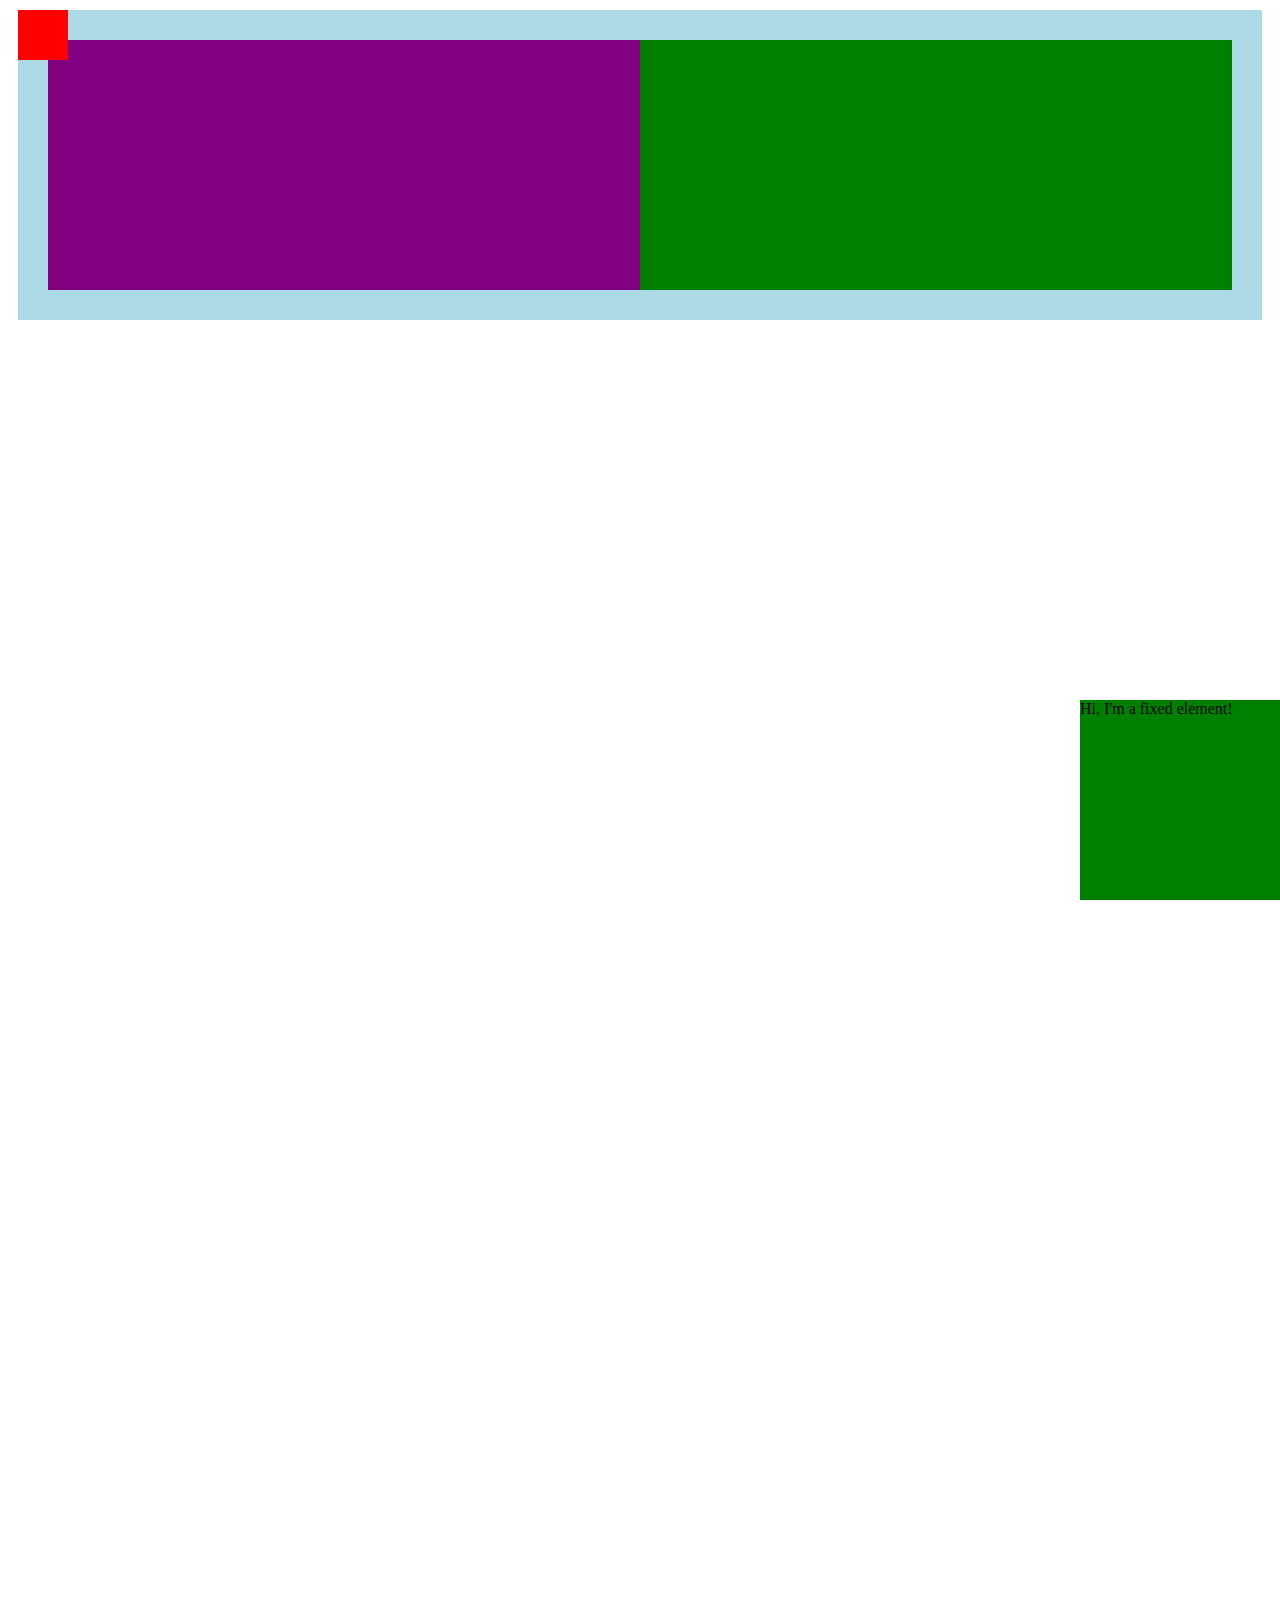
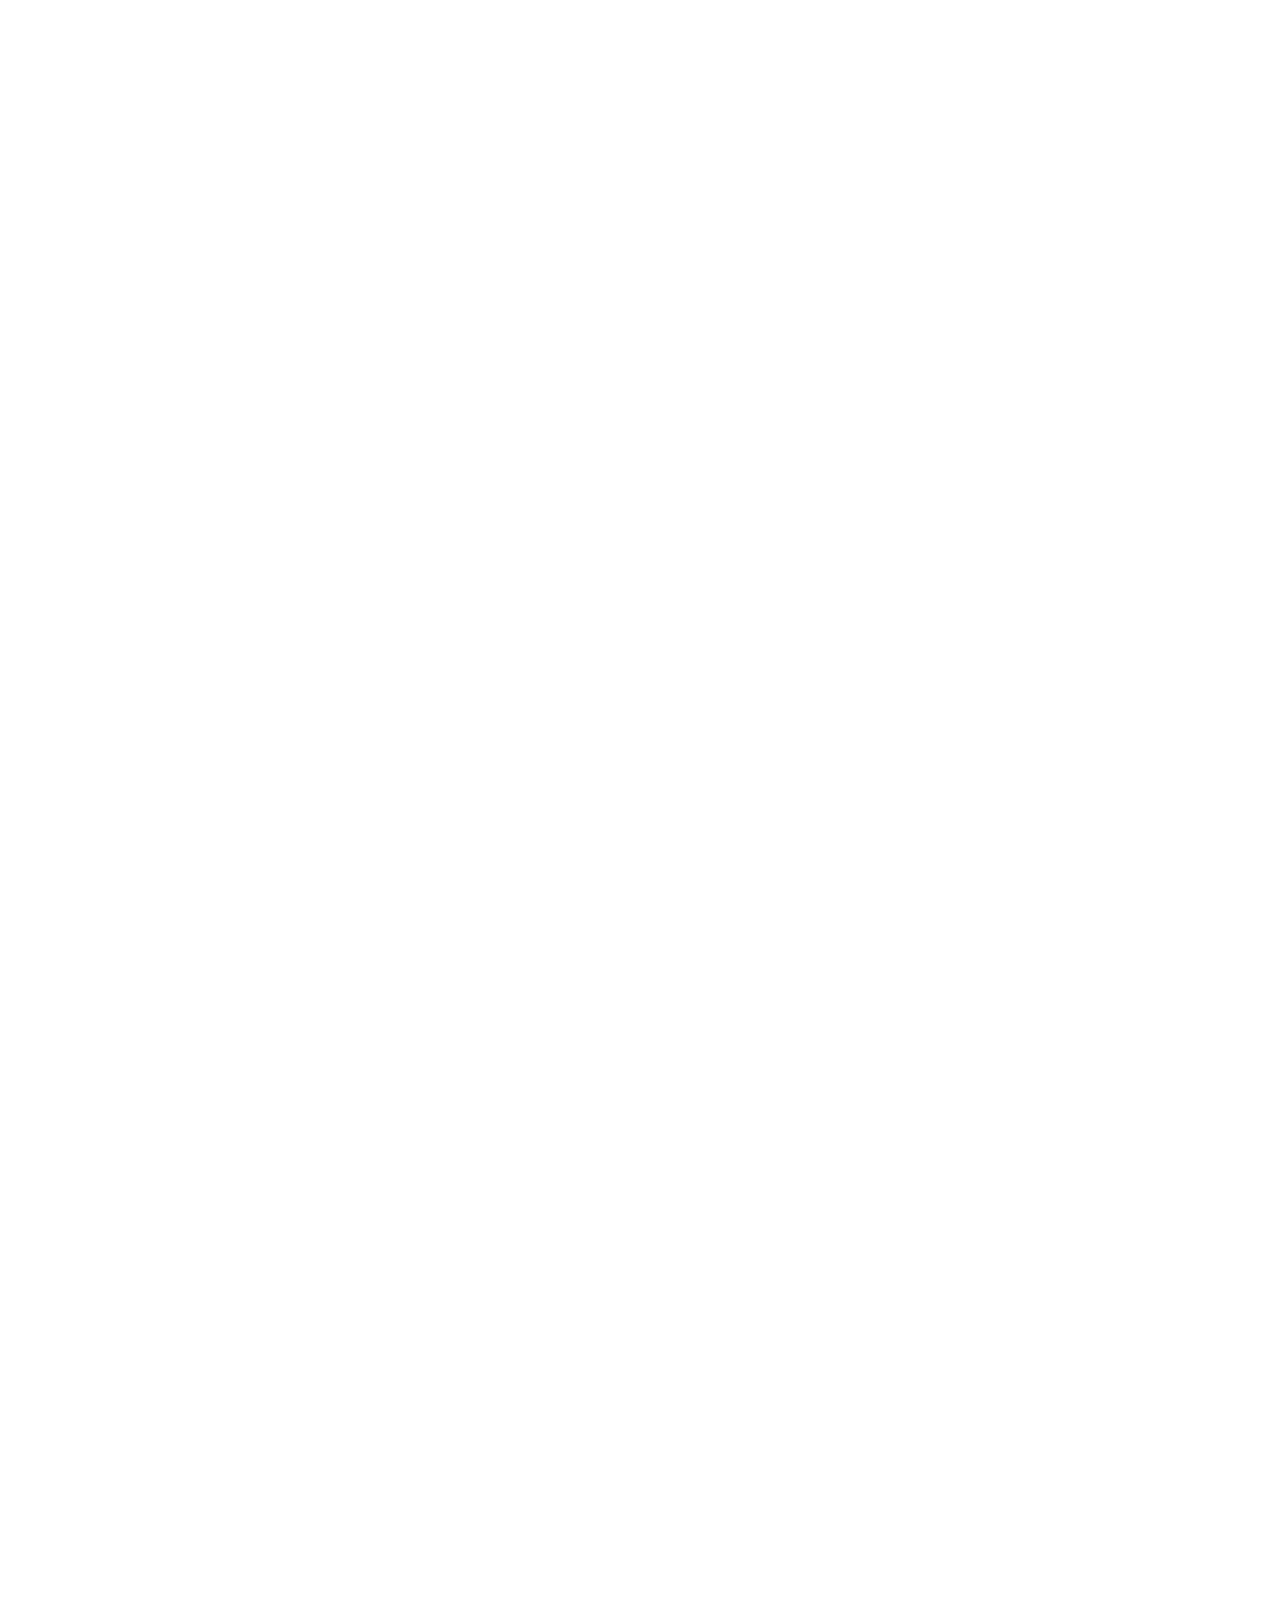
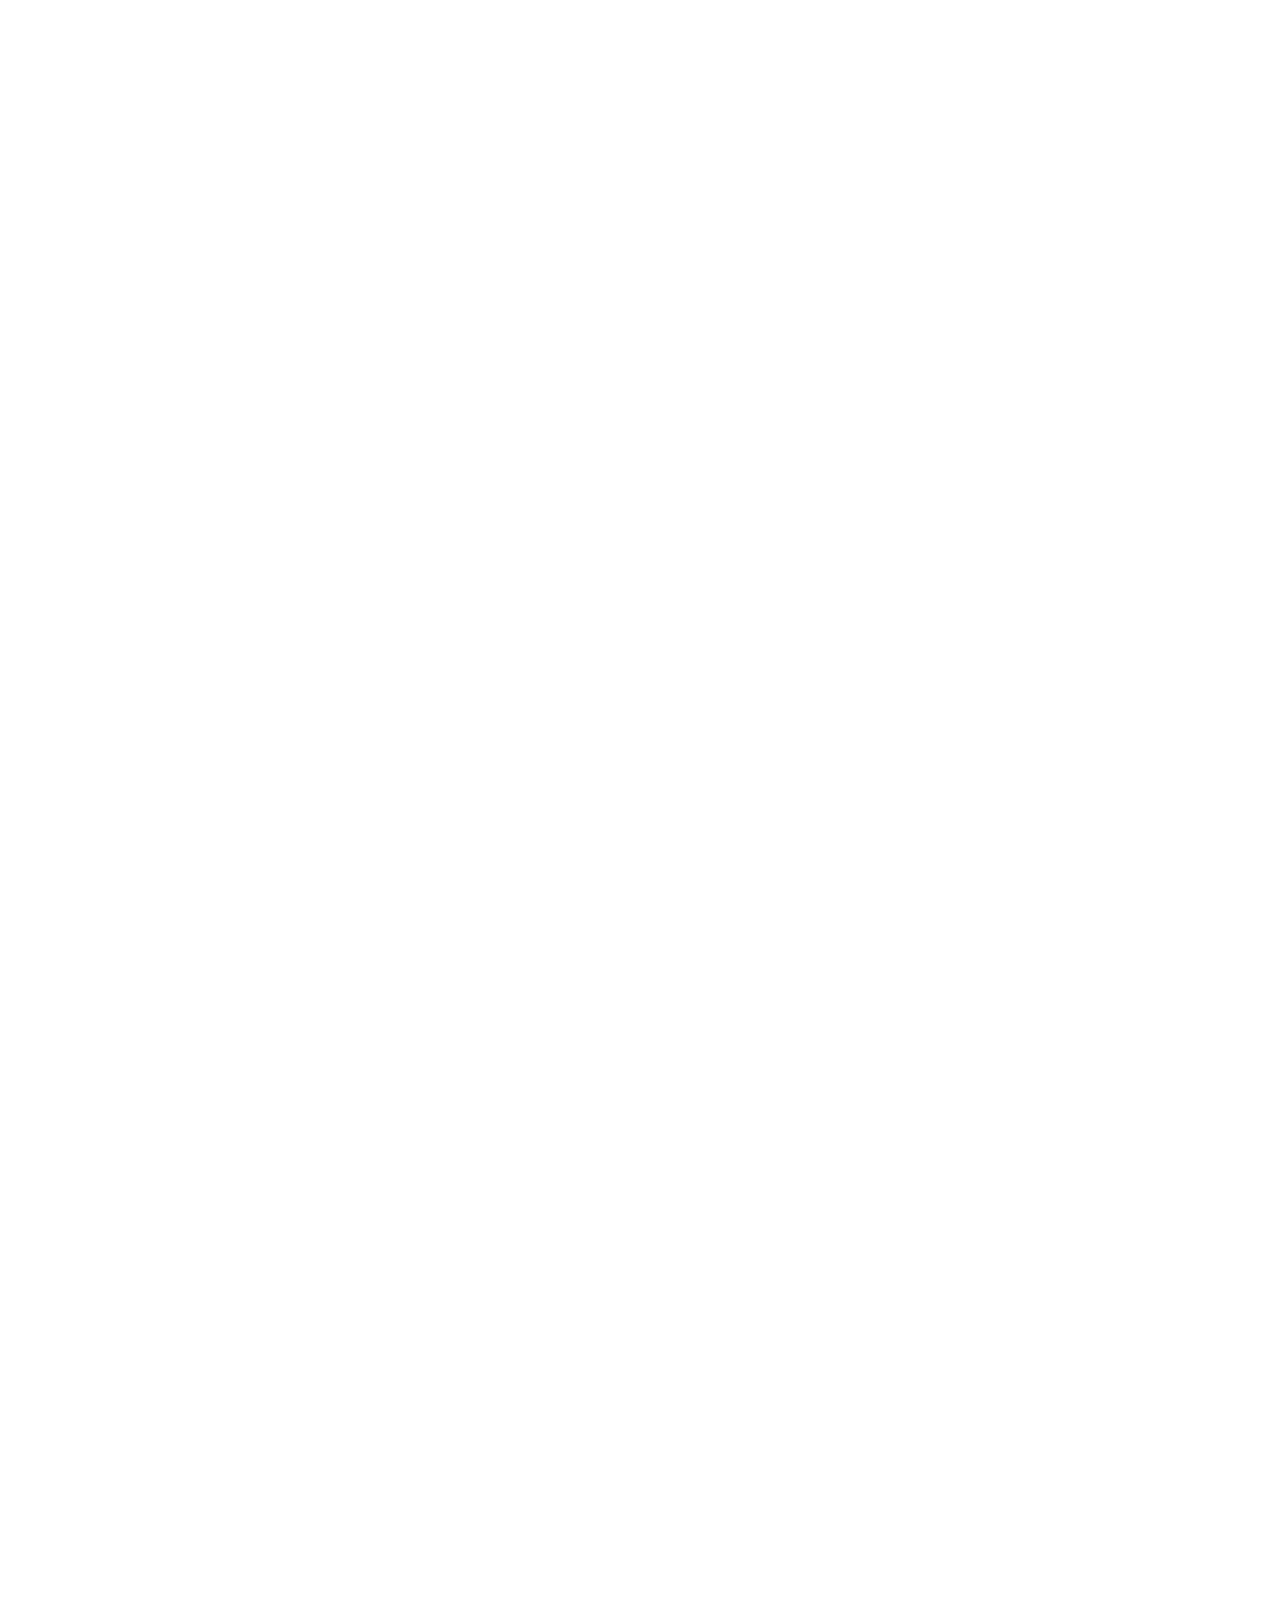
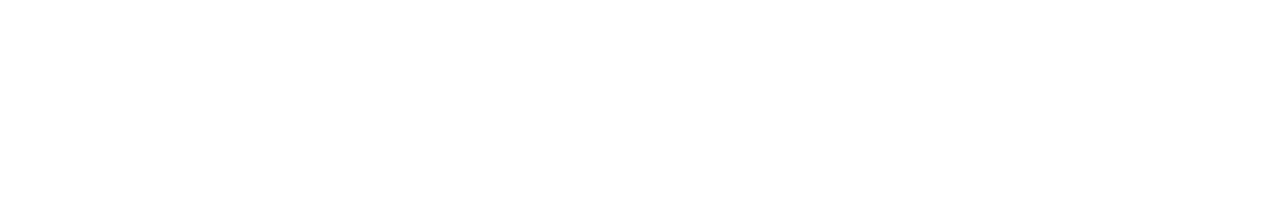
<file: 02_Positioning_Relative_Absolute/solved/index.html>
<!DOCTYPE html>
<html>
<head>
  <link href="css/index.css" type="text/css" rel="stylesheet">
</head>
<body>
  <section class="relative">
    <div class="left">
      <div class="absolute">
      </div>
    </div>
    <div class="right">
    </div>
  </section>

<div class="fixed">
  Hi, I'm a fixed element!
</div>
</body>
</html>
</file>
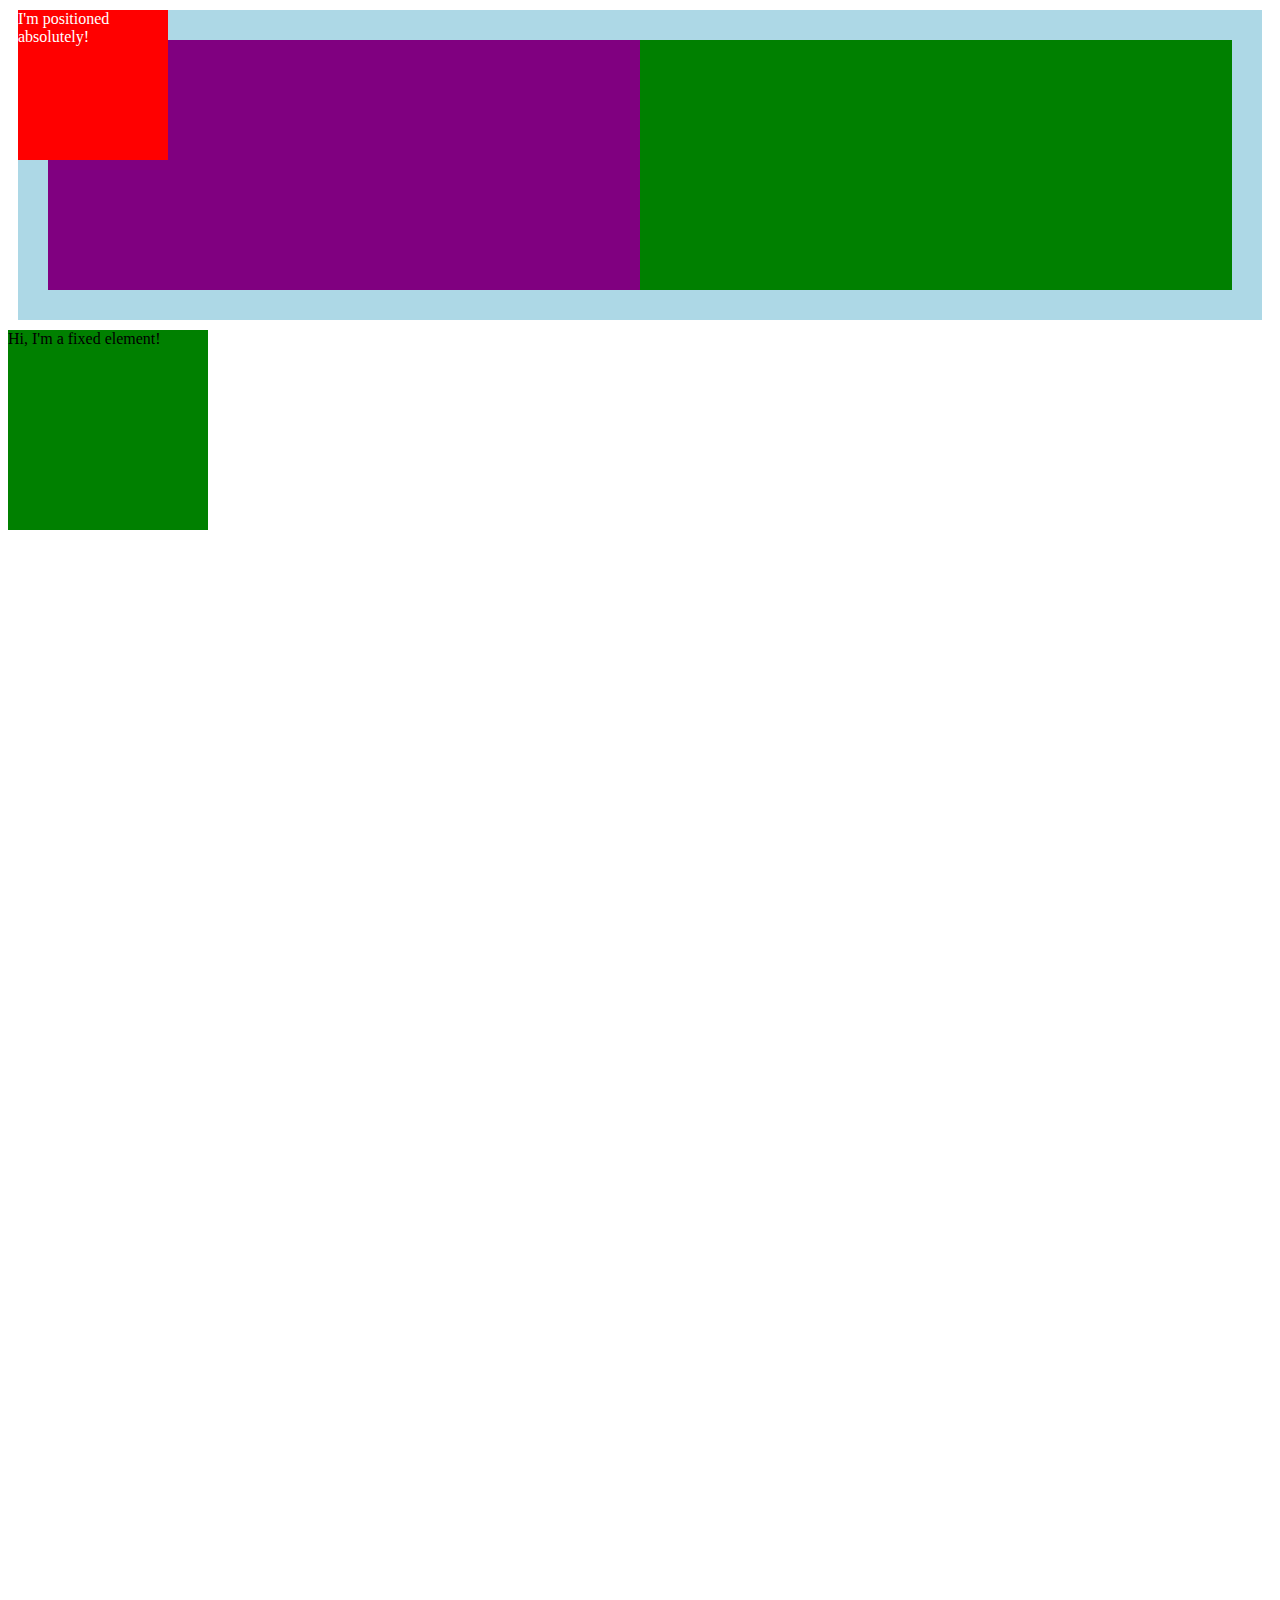
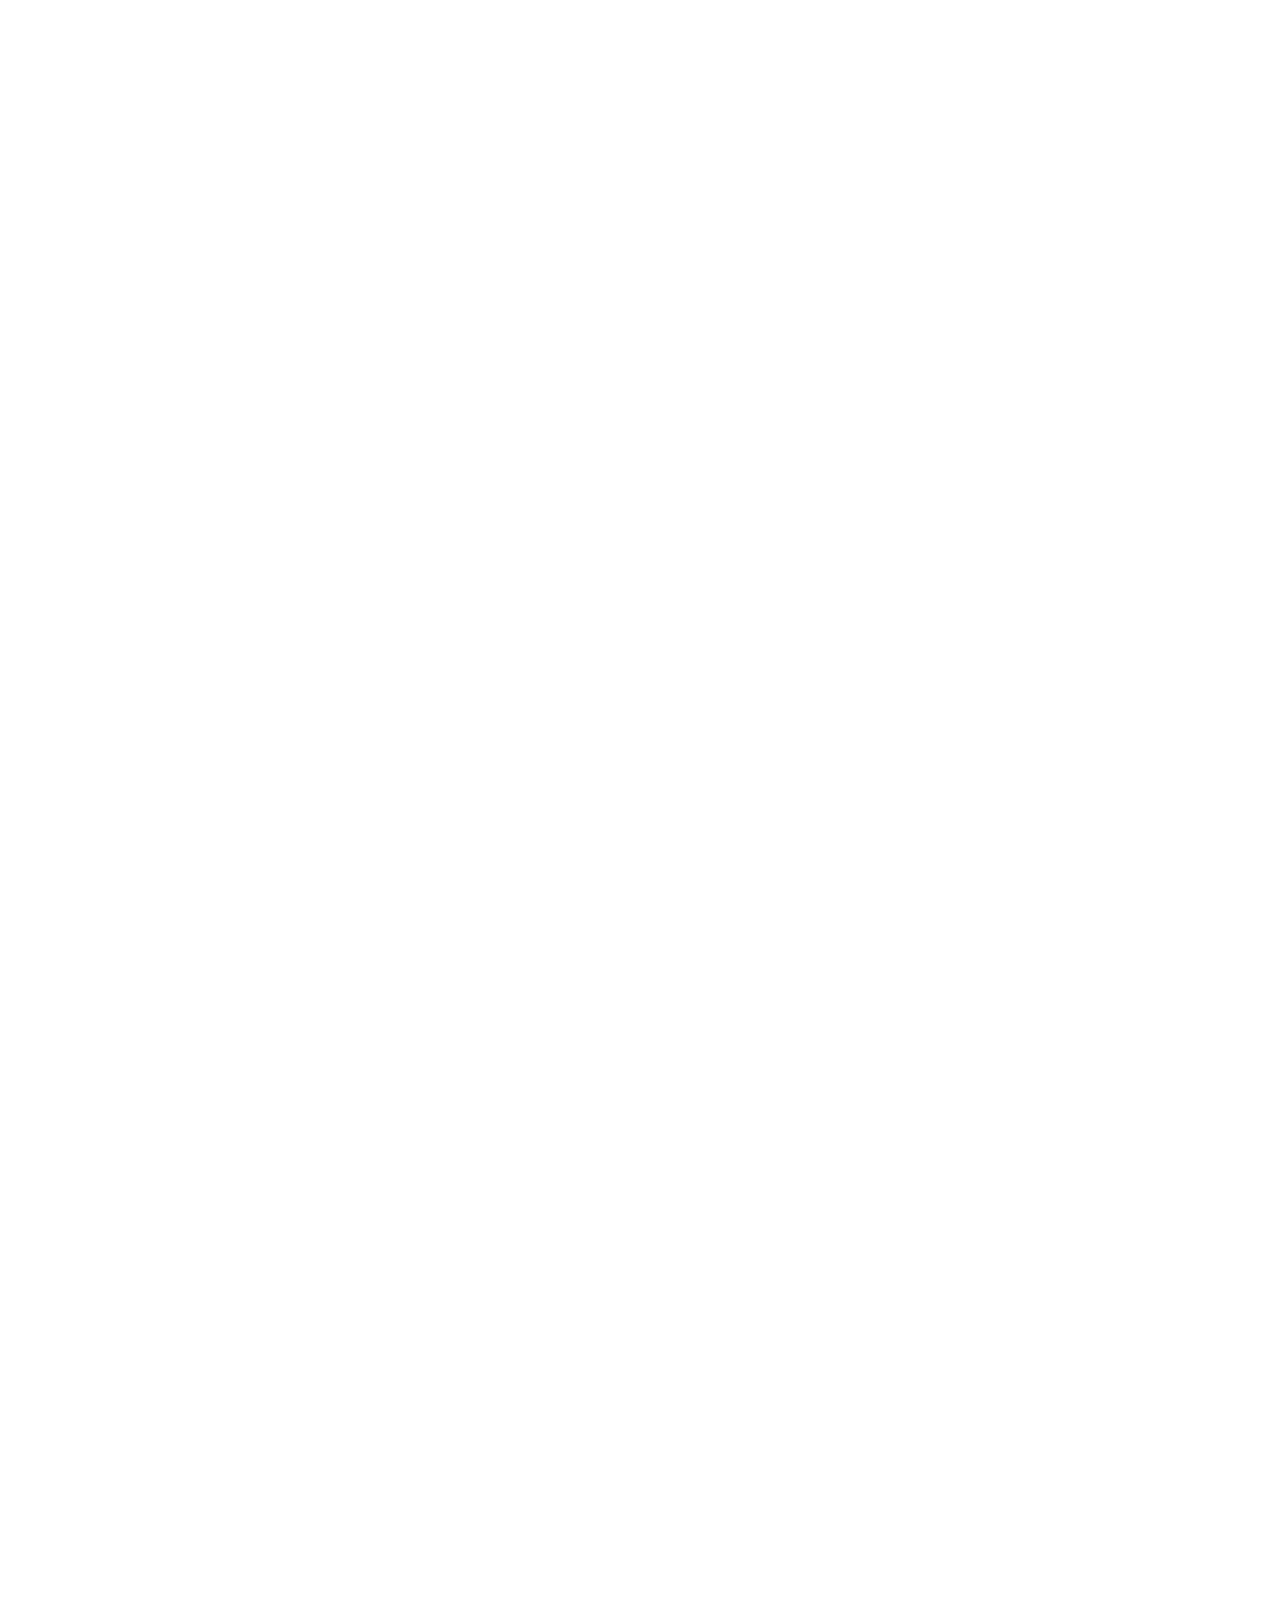
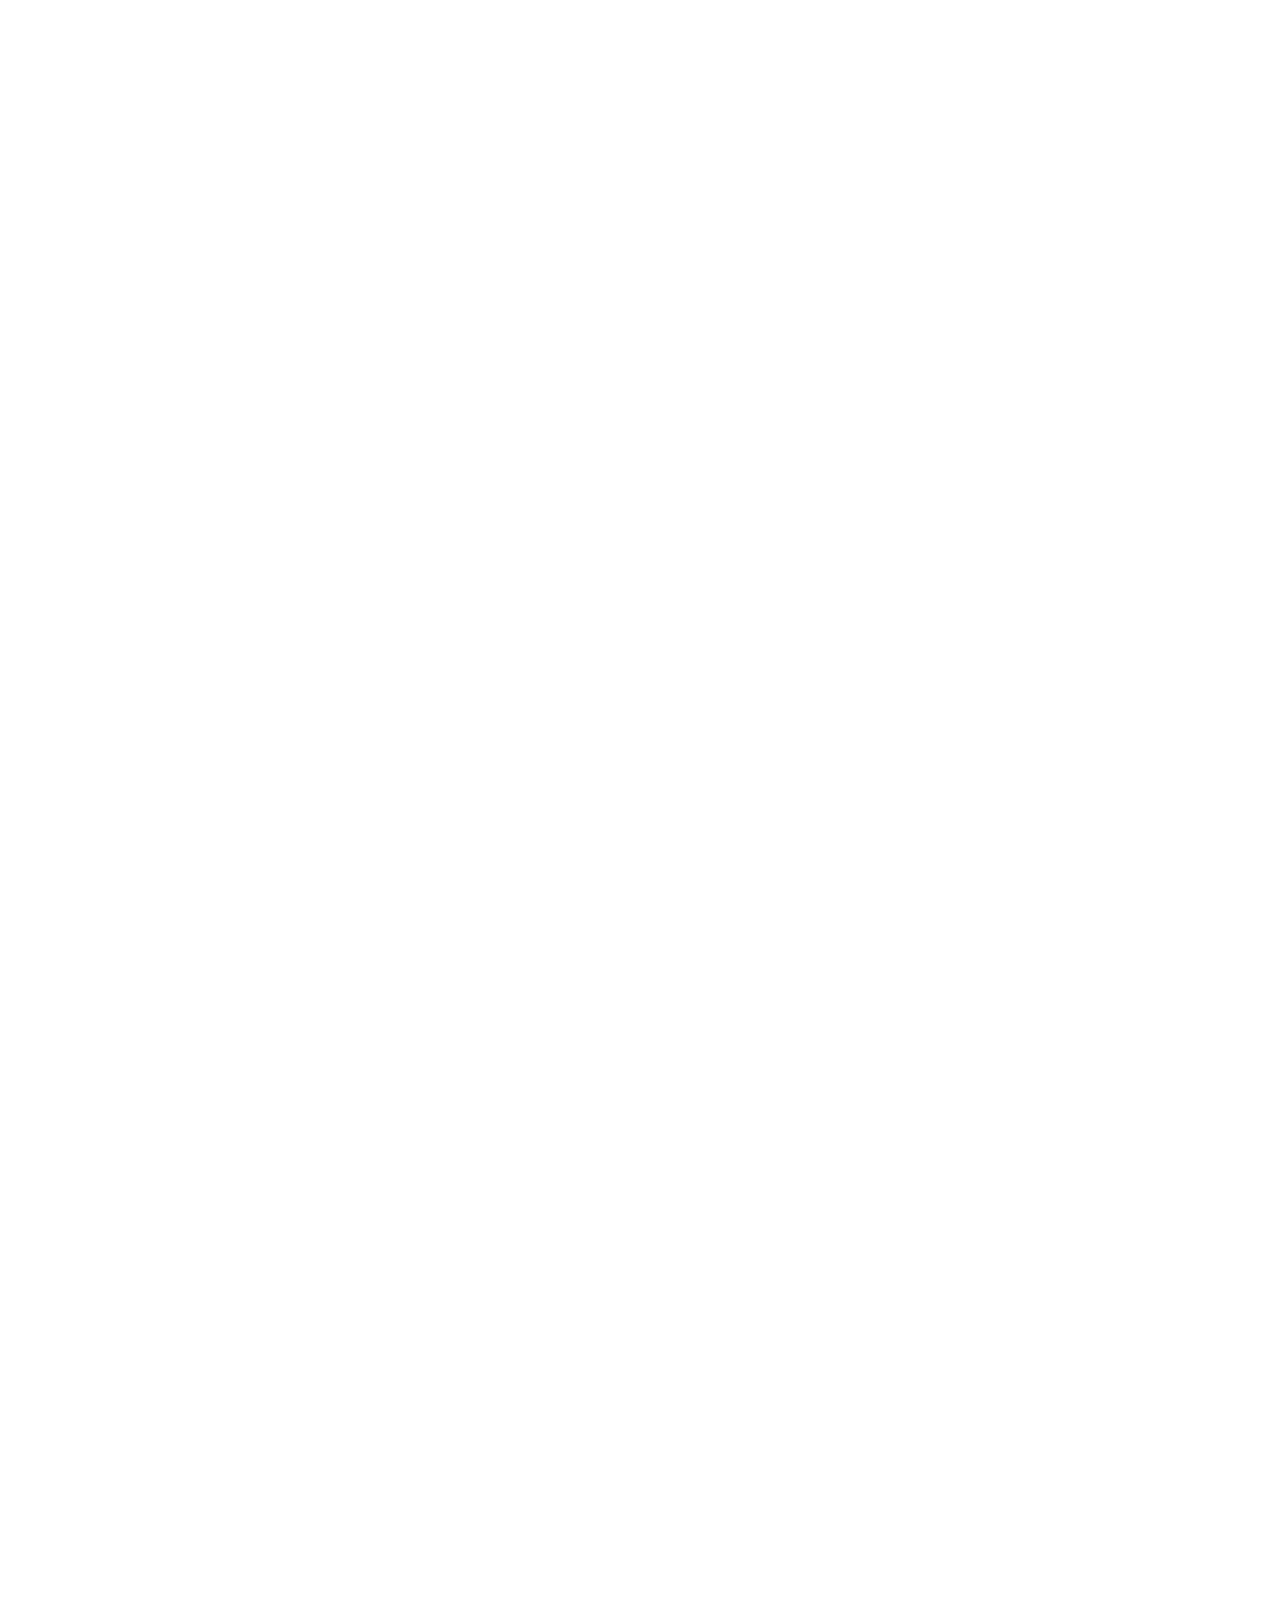
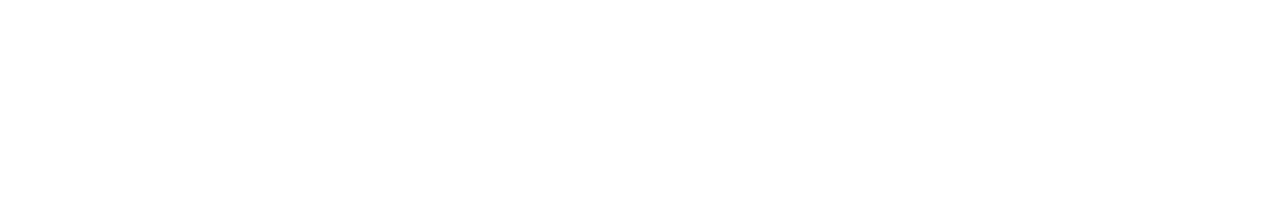
<file: 02_Positioning_Relative_Absolute/unsolved/index.html>
<!DOCTYPE html>
<!-- saved from url=(0089)file:///Users/kristys/Downloads/17-3/02_Positioning_Relative_Absolute/unsolved/index.html -->
<html><head><meta http-equiv="Content-Type" content="text/html; charset=windows-1252">
  <link href="./index_files/index.css" type="text/css" rel="stylesheet">
</head>
<body>
  <section class="relative">
    <div class="left">
      <div class="absolute">
        I'm positioned absolutely!
      </div>
    </div>
    <div class="right">
    </div>
  </section>

<div class="fixed">
  Hi, I'm a fixed element!
</div>
</body></html>
</file>
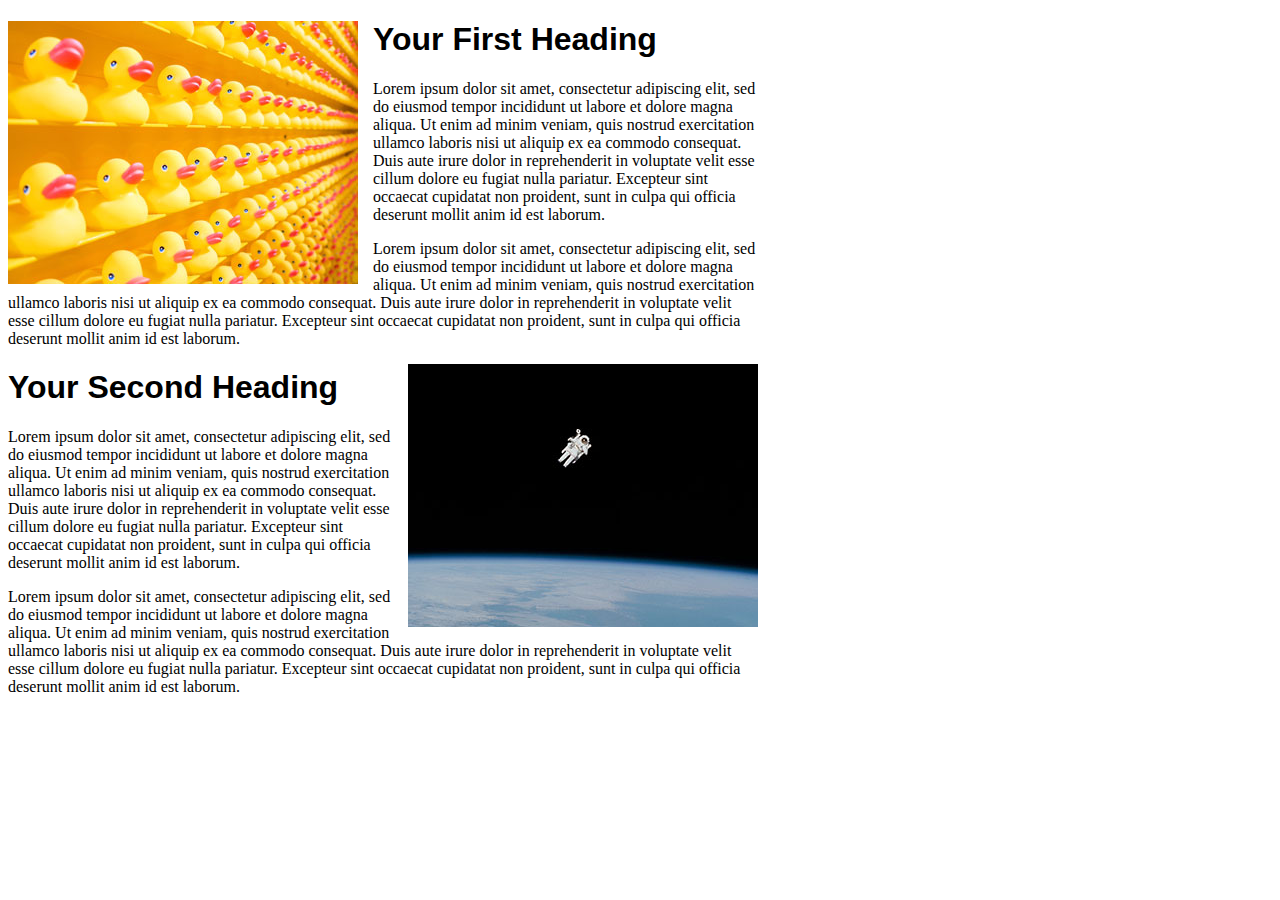
<file: 01_Positioning_Elements/1_floats/solved/index.html>
<!DOCTYPE html>
<html>
<head>
  <link href="css/index.css" type="text/css" rel="stylesheet">
</head>
<body>
  <div class="separator">
    <img src="images/rubberDucky.jpg" class="left">
    <h1>Your First Heading</h1>
    <p>
      Lorem ipsum dolor sit amet, consectetur adipiscing elit, sed do eiusmod tempor incididunt ut labore et dolore magna aliqua. Ut enim ad minim veniam, quis nostrud exercitation ullamco laboris nisi ut aliquip ex ea commodo consequat. Duis aute irure dolor in reprehenderit in voluptate velit esse cillum dolore eu fugiat nulla pariatur. Excepteur sint occaecat cupidatat non proident, sunt in culpa qui officia deserunt mollit anim id est laborum.
    </p>
    <p>
      Lorem ipsum dolor sit amet, consectetur adipiscing elit, sed do eiusmod tempor incididunt ut labore et dolore magna aliqua. Ut enim ad minim veniam, quis nostrud exercitation ullamco laboris nisi ut aliquip ex ea commodo consequat. Duis aute irure dolor in reprehenderit in voluptate velit esse cillum dolore eu fugiat nulla pariatur. Excepteur sint occaecat cupidatat non proident, sunt in culpa qui officia deserunt mollit anim id est laborum.
    </p>
    <img src="images/space.jpg" class="right">
    <h1>Your Second Heading</h1>
    <p>
      Lorem ipsum dolor sit amet, consectetur adipiscing elit, sed do eiusmod tempor incididunt ut labore et dolore magna aliqua. Ut enim ad minim veniam, quis nostrud exercitation ullamco laboris nisi ut aliquip ex ea commodo consequat. Duis aute irure dolor in reprehenderit in voluptate velit esse cillum dolore eu fugiat nulla pariatur. Excepteur sint occaecat cupidatat non proident, sunt in culpa qui officia deserunt mollit anim id est laborum.
    </p>
    <p>
      Lorem ipsum dolor sit amet, consectetur adipiscing elit, sed do eiusmod tempor incididunt ut labore et dolore magna aliqua.

      Ut enim ad minim veniam, quis nostrud exercitation ullamco laboris nisi ut aliquip ex ea commodo consequat. Duis aute irure dolor in reprehenderit in voluptate velit esse cillum dolore eu fugiat nulla pariatur.

      Excepteur sint occaecat cupidatat non proident, sunt in culpa qui officia deserunt mollit anim id est laborum.
    </p>

  </div>
</body>
</html>
</file>
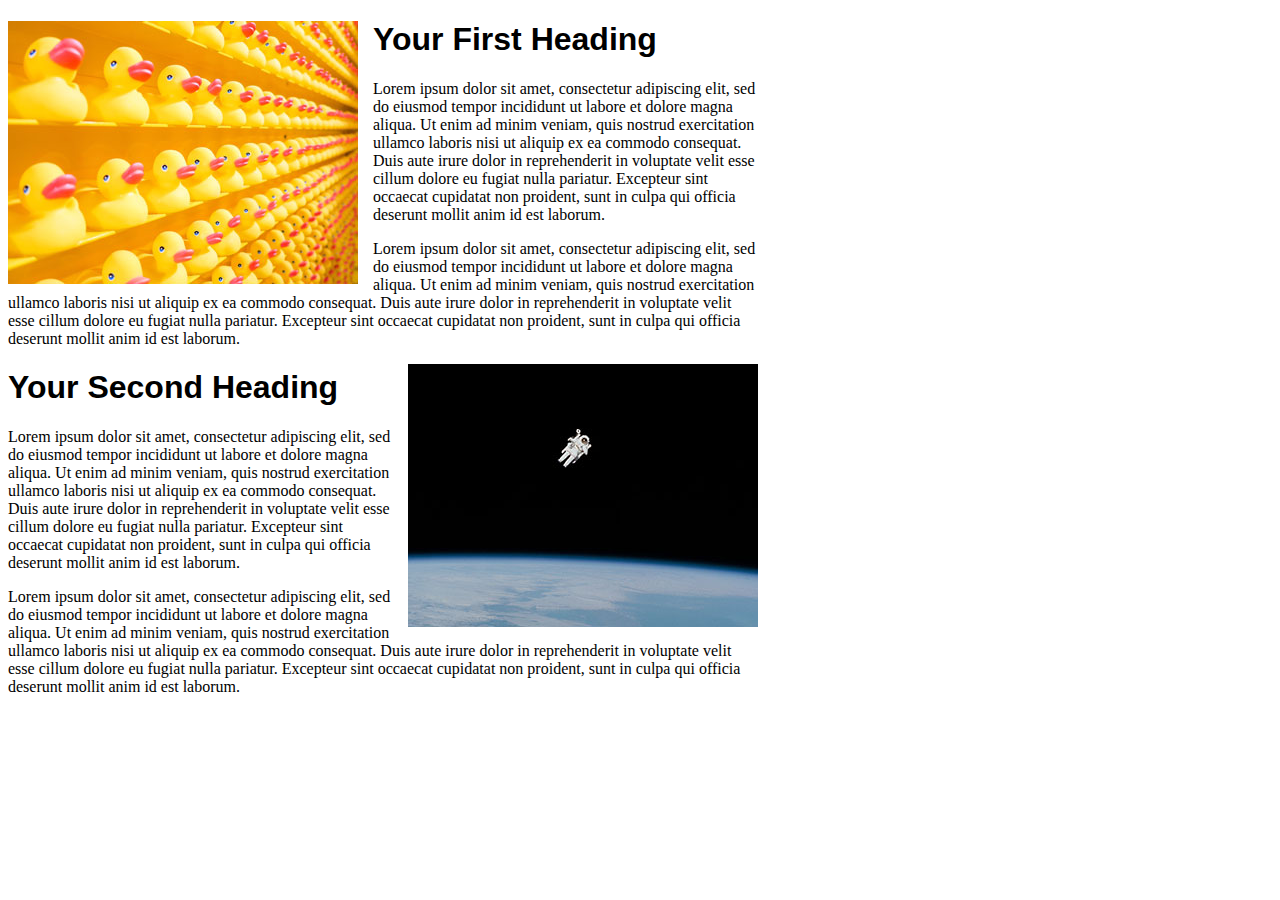
<file: 01_Positioning_Elements/1_floats/unsolved/index.html>
<!DOCTYPE html>
<html>
<head> 
  <link href="css/index.css" type="text/css" rel="stylesheet">
</head>
<body>
  <div class="separator">
    <img src="images/rubberDucky.jpg" class="left">
    <h1>Your First Heading</h1>
    <p>
      Lorem ipsum dolor sit amet, consectetur adipiscing elit, sed do eiusmod tempor incididunt ut labore et dolore magna aliqua. Ut enim ad minim veniam, quis nostrud exercitation ullamco laboris nisi ut aliquip ex ea commodo consequat. Duis aute irure dolor in reprehenderit in voluptate velit esse cillum dolore eu fugiat nulla pariatur. Excepteur sint occaecat cupidatat non proident, sunt in culpa qui officia deserunt mollit anim id est laborum.
    </p>
    <p>
      Lorem ipsum dolor sit amet, consectetur adipiscing elit, sed do eiusmod tempor incididunt ut labore et dolore magna aliqua. Ut enim ad minim veniam, quis nostrud exercitation ullamco laboris nisi ut aliquip ex ea commodo consequat. Duis aute irure dolor in reprehenderit in voluptate velit esse cillum dolore eu fugiat nulla pariatur. Excepteur sint occaecat cupidatat non proident, sunt in culpa qui officia deserunt mollit anim id est laborum.
    </p>
    <img src="images/space.jpg" class="right">
    <h1>Your Second Heading</h1>
    <p>
      Lorem ipsum dolor sit amet, consectetur adipiscing elit, sed do eiusmod tempor incididunt ut labore et dolore magna aliqua. Ut enim ad minim veniam, quis nostrud exercitation ullamco laboris nisi ut aliquip ex ea commodo consequat. Duis aute irure dolor in reprehenderit in voluptate velit esse cillum dolore eu fugiat nulla pariatur. Excepteur sint occaecat cupidatat non proident, sunt in culpa qui officia deserunt mollit anim id est laborum.
    </p>
    <p>
      Lorem ipsum dolor sit amet, consectetur adipiscing elit, sed do eiusmod tempor incididunt ut labore et dolore magna aliqua.

      Ut enim ad minim veniam, quis nostrud exercitation ullamco laboris nisi ut aliquip ex ea commodo consequat. Duis aute irure dolor in reprehenderit in voluptate velit esse cillum dolore eu fugiat nulla pariatur.

      Excepteur sint occaecat cupidatat non proident, sunt in culpa qui officia deserunt mollit anim id est laborum.
    </p>

  </div>
</body>
</html>
</file>
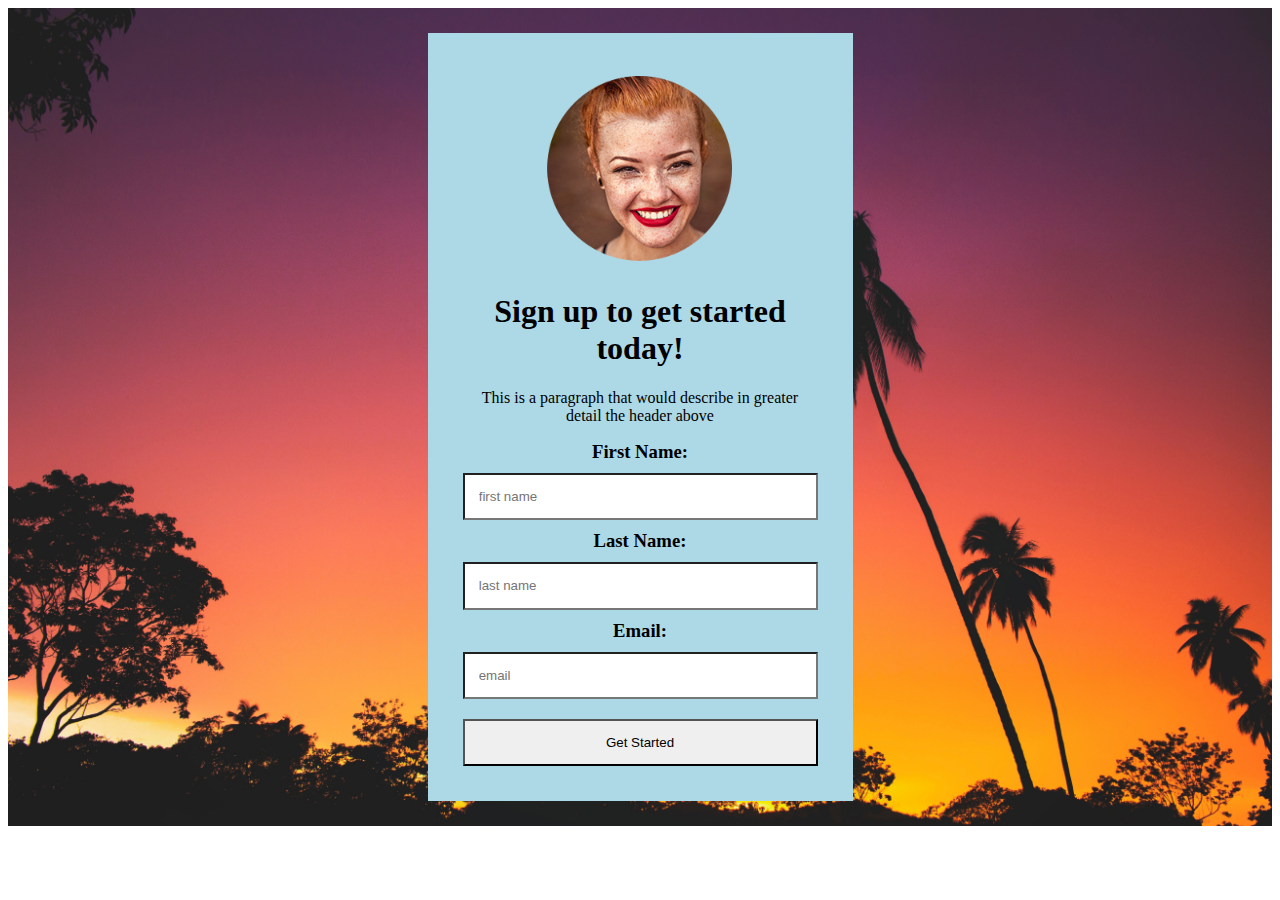
<file: 01_Positioning_Elements/2_block_and_inline_elements/solved/index.html>
<!DOCTYPE html>
<html>
<head>
  <link href="css/index.css" type="text/css" rel="stylesheet">
</head>
<body>
  <section>
    <div class="block_element">
      <img src="images/face.png">
      <h1>Sign up to get started today!</h1>
      <p>This is a paragraph that would describe in greater detail the header above</p>
      <form>
        <h3>First Name:</h3>
        <input type="text" placeholder="first name"></input>
        <h3>Last Name:</h3>
        <input type="text" placeholder="last name"></input>
        <h3>Email:</h3>
        <input type="text" placeholder="email"></input>
        <input class="submit" type="submit" value="Get Started"></input>
      </form>
    </div>
  </section>
</body>
</html>
</file>
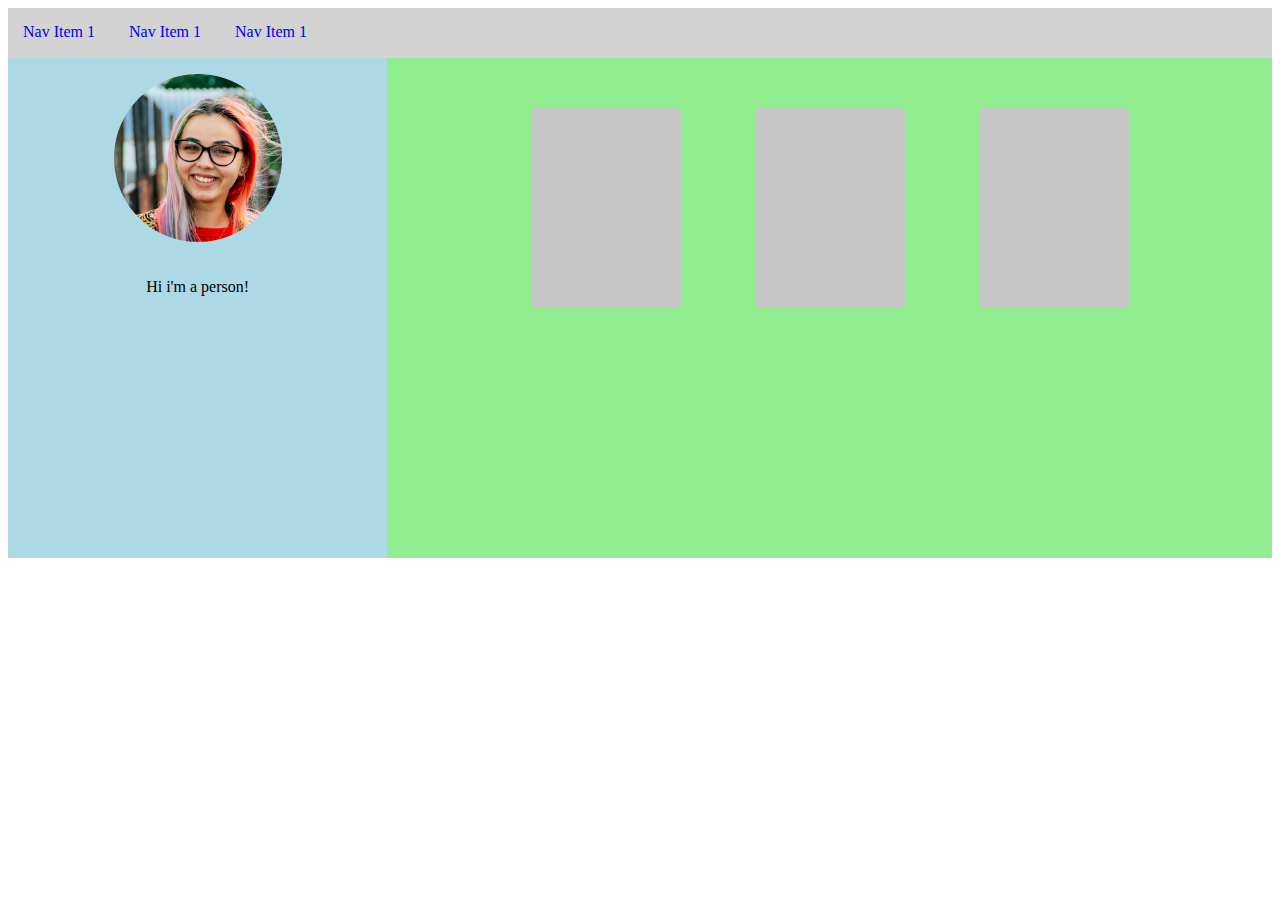
<file: 01_Positioning_Elements/3_inline_block_elements/solved/index.html>
<!DOCTYPE html>
<html>
<head>
  <link href="css/index.css" rel="stylesheet" type="text/css">
</head>

<body>
  <nav>
    <div class="block_element">
      <a href="https://google.com"><div class="inline-block">Nav Item 1</div></a>
      <a href="https://google.com"><div class="inline-block">Nav Item 1</div></a>
      <a href="https://google.com"><div class="inline-block">Nav Item 1</div></a>
    </div>
  </nav>

  <section class="wrapper">
    <div class="left">
      <img src="person.png">
      <p>Hi i'm a person!</p>
    </div>
    <div class="right">
      <div class="card">
      </div>
      <div class="card">
      </div>
      <div class="card">
      </div>
    </div>
  </section>
</body>
</html>
</file>
<file: 02_Positioning_Relative_Absolute/solved/css/index.css>
body {
  height: 5000px;
}
.left {
  width: 50%;
  background-color: purple;
}
.right {
  width: 50%;
  background-color: green;
}
.relative {
  background-color: lightblue;
  height: 250px;
  padding: 30px;
  margin: 10px;
  display: flex;
  position: relative;
}
.absolute {
  height: 50px;
  width: 50px;
  background-color: red;
  position: absolute;
  top: 0;
  left: 0;
}
.fixed {
  height: 200px;
  width: 200px;
  background-color: green;
  position: fixed;
  bottom: 0;
  right: 0;
}
</file>
<file: 02_Positioning_Relative_Absolute/unsolved/index_files/index.css>
body {
  height: 5000px;
}
.left {
  width: 50%;
  background-color: purple;
}
.right {
  width: 50%;
  background-color: green;
}
.relative {
  background-color: lightblue;
  height: 250px;
  padding: 30px;
  margin: 10px;
  display: flex;
  position: relative;
}
.absolute {
  height: 150px;
  width: 150px;
  background-color: red;
  color: white;

}
.fixed {
  height: 200px;
  width: 200px;
  background-color: green;

}
.absolute{
  position: absolute;
  top: 0;
  left: 0;
}
</file>
<file: 01_Positioning_Elements/1_floats/solved/css/index.css>
h1 {
 font-family: helvetica, arial, sans-serif;
}
.separator {
  width: 750px;
}
.left {
  float: left;
  padding-right: 15px;
}
.right {
  float: right;
  padding-left: 15px;
}
</file>
<file: 01_Positioning_Elements/1_floats/unsolved/css/index.css>
h1 {
 font-family: helvetica, arial, sans-serif;
}
/* Write your selector for .left below */
.left{
  float: left;  
  padding-right:15px;
}
/* Write your selector for .right below */
.right{
    float: right;
    padding-left:15px;
}
/* Write your selector for .separator below */
.separator{
    width: 750px;
}
</file>
<file: 01_Positioning_Elements/2_block_and_inline_elements/solved/css/index.css>
.block_element {
  width: 355px;
  background-color: lightblue;
  margin-left: auto;
  margin: 0 auto;
  text-align: center;
  padding: 35px;
}

section {
  background-color: grey;
  padding: 25px;
  background-image: url("../images/background.jpg");
  background-size: cover;
  background-repeat: no-repeat;
}
img {
  width: 200px;
}
input {
  display: block;
  width: 100%;
  padding: 4%;
  -webkit-appearance: none;
  /* max-width: 330px; */
  box-sizing: border-box;
}
h3 {
  margin: 10px 0px;
}
.submit {
  margin-top: 20px;
}
</file>
<file: 01_Positioning_Elements/3_inline_block_elements/solved/css/index.css>
nav {
  height: 50px;
  background-color: lightgrey;
}
.inline-block {
  padding: 15px;
  display: inline-block;
}
.left {
  float: left;
  height: 500px;
  background-color: lightblue;
  width: 30%;
  text-align: center;
}
.right {
  float: left;
  background-color: lightgreen;
  height: 500px;
  width: 70%;
  text-align: center;
}

.card {
  display: inline-block;
  background-color: #C6C6C6;
  border-radius: 5px;
  height: 200px;
  width: 150px;
  margin: 35px;
  margin-top: 50px;
}
</file>
